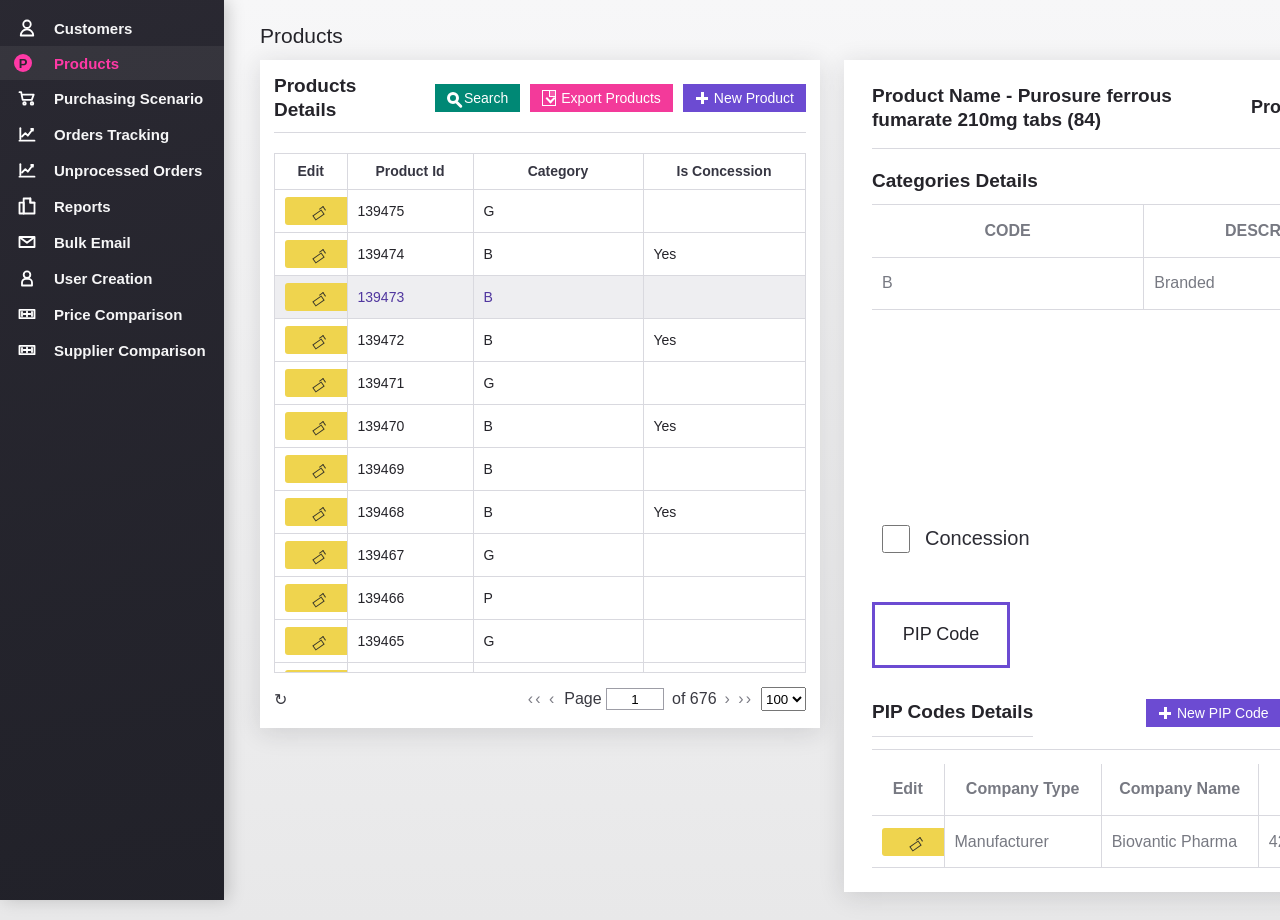
<file: index.html>
<!doctype html>
<html lang="en">
  <head>
    <meta charset="utf-8" />
    <meta name="viewport" content="width=device-width, initial-scale=1" />
    <title>Net DT Admin - Products</title>
    <link rel="stylesheet" href="styles.css" />
  </head>
  <body>
    <aside class="sidebar" aria-label="Admin navigation">
      <nav>
        <a class="nav-item" href="customers.html">
          <span class="nav-icon"><svg viewBox="0 0 24 24" aria-hidden="true"><path d="M12 12a4.5 4.5 0 1 0 0-9 4.5 4.5 0 0 0 0 9Z"></path><path d="M4.5 21a7.5 7.5 0 0 1 15 0Z"></path></svg></span>
          Customers
        </a>
        <a class="nav-item active" href="#">
          <span class="nav-icon nav-letter">P</span>
          Products
        </a>
        <a class="nav-item" href="#">
          <span class="nav-icon"><svg viewBox="0 0 24 24" aria-hidden="true"><path d="M3 5h2l1.8 9.2h10.9L20 8H7.3"></path><path d="M9 20a1.5 1.5 0 1 0 0-3 1.5 1.5 0 0 0 0 3Z"></path><path d="M18 20a1.5 1.5 0 1 0 0-3 1.5 1.5 0 0 0 0 3Z"></path></svg></span>
          Purchasing Scenario
        </a>
        <a class="nav-item" href="#">
          <span class="nav-icon"><svg viewBox="0 0 24 24" aria-hidden="true"><path d="M3 20h18"></path><path d="M4 18V5"></path><path d="m6 15 4-4 3 3 6-8"></path><path d="M17 6h2v2"></path></svg></span>
          Orders Tracking
        </a>
        <a class="nav-item" href="UnProcessed-Orders.html">
          <span class="nav-icon"><svg viewBox="0 0 24 24" aria-hidden="true"><path d="M3 20h18"></path><path d="M4 18V5"></path><path d="m6 15 4-4 3 3 6-8"></path><path d="M17 6h2v2"></path></svg></span>
          Unprocessed Orders
        </a>
        <a class="nav-item" href="#">
          <span class="nav-icon"><svg viewBox="0 0 24 24" aria-hidden="true"><path d="M8 3h8v5h5v13H8Z"></path><path d="M3 8h5v13H3Z"></path><path d="M16 3v5h5"></path></svg></span>
          Reports
        </a>
        <a class="nav-item" href="#">
          <span class="nav-icon"><svg viewBox="0 0 24 24" aria-hidden="true"><path d="M3 6h18v12H3Z"></path><path d="m4 7 8 6 8-6"></path></svg></span>
          Bulk Email
        </a>
        <a class="nav-item" href="#">
          <span class="nav-icon"><svg viewBox="0 0 24 24" aria-hidden="true"><path d="M12 12a4 4 0 1 0 0-8 4 4 0 0 0 0 8Z"></path><path d="M6 21v-3.5A4.5 4.5 0 0 1 10.5 13h3A4.5 4.5 0 0 1 18 17.5V21Z"></path></svg></span>
          User Creation
        </a>
        <a class="nav-item" href="price-comparison.html">
          <span class="nav-icon"><svg viewBox="0 0 24 24" aria-hidden="true"><path d="M3 7h18v10H3Z"></path><path d="M8 12h8"></path><path d="M12 9v6"></path><path d="M6 9.5v5"></path><path d="M18 9.5v5"></path></svg></span>
          Price Comparison
        </a>
        <a class="nav-item" href="#">
          <span class="nav-icon"><svg viewBox="0 0 24 24" aria-hidden="true"><path d="M3 7h18v10H3Z"></path><path d="M8 12h8"></path><path d="M12 9v6"></path><path d="M6 9.5v5"></path><path d="M18 9.5v5"></path></svg></span>
          Supplier Comparison
        </a>
      </nav>
    </aside>

    <main class="app-shell">
      <h1>Products</h1>

      <section class="workspace" aria-label="Products administration">
        <section class="panel products-panel">
          <header class="panel-header">
            <h2>Products Details</h2>
            <div class="actions">
              <button class="btn btn-green" type="button"><span class="btn-icon search-icon" aria-hidden="true"></span>Search</button>
              <button class="btn btn-pink" type="button"><span class="btn-icon export-icon" aria-hidden="true"></span>Export Products</button>
              <button class="btn btn-purple" type="button"><span class="btn-icon plus-icon" aria-hidden="true"></span>New Product</button>
            </div>
          </header>

          <div class="table-wrap product-table-wrap">
            <table class="data-table product-table">
              <thead>
                <tr>
                  <th class="edit-col">Edit</th>
                  <th class="id-col">Product Id</th>
                  <th>Product Name</th>
                  <th class="category-col">Category</th>
                  <th class="concession-col">Is Concession</th>
                </tr>
              </thead>
              <tbody id="productsBody"></tbody>
            </table>
          </div>

          <footer class="pager" aria-label="Product pagination">
            <span class="refresh" aria-hidden="true">↻</span>
            <span class="pager-controls" aria-hidden="true">‹‹ ‹</span>
            <label>Page <input value="1" aria-label="Page number" /></label>
            <span>of 676</span>
            <span class="pager-controls" aria-hidden="true">› ››</span>
            <select aria-label="Page size">
              <option>100</option>
            </select>
          </footer>
        </section>

        <section class="panel details-panel">
          <header class="details-title">
            <h2 id="detailName">Product Name - Purosure ferrous fumarate 210mg tabs (84)</h2>
            <strong id="detailId">Product Id - 139473</strong>
          </header>

          <section class="detail-section">
            <h3>Categories Details</h3>
            <table class="data-table">
              <thead>
                <tr>
                  <th>CODE</th>
                  <th>DESCRIPTION</th>
                </tr>
              </thead>
              <tbody id="categoriesBody">
                <tr>
                  <td>B</td>
                  <td>Branded</td>
                </tr>
              </tbody>
            </table>
          </section>

          <label class="checkbox-row">
            <input id="concessionCheckbox" type="checkbox" />
            <span>Concession</span>
          </label>

          <button class="pip-toggle" type="button">PIP Code</button>

          <section class="detail-section pip-section">
            <header class="subsection-header">
              <h3>PIP Codes Details</h3>
              <div class="actions">
                <button class="btn btn-purple" type="button"><span class="btn-icon plus-icon" aria-hidden="true"></span>New PIP Code</button>
                <button class="btn btn-green" type="button" onclick="document.getElementById('pipExcelFile').click()"><span class="btn-icon upload-icon" aria-hidden="true"></span>Upload Excel</button>
                <input id="pipExcelFile" type="file" accept=".xls,.xlsx,.csv,text/csv,application/vnd.ms-excel,application/vnd.openxmlformats-officedocument.spreadsheetml.sheet" style="display: none;" onchange="if(this.files.length > 0) alert('Selected file: ' + this.files[0].name)" />
              </div>
            </header>
            <table class="data-table">
              <thead>
                <tr>
                  <th class="edit-col">Edit</th>
                  <th>Company Type</th>
                  <th>Company Name</th>
                  <th>PIP Code</th>
                </tr>
              </thead>
              <tbody>
                <tr>
                  <td><button class="edit-btn" type="button" aria-label="Edit PIP code"><span class="edit-icon" aria-hidden="true"></span></button></td>
                  <td>Manufacturer</td>
                  <td>Biovantic Pharma</td>
                  <td>4230876</td>
                </tr>
              </tbody>
            </table>
          </section>
        </section>
      </section>
    </main>

    <script src="app.js"></script>
  </body>
</html>
</file>
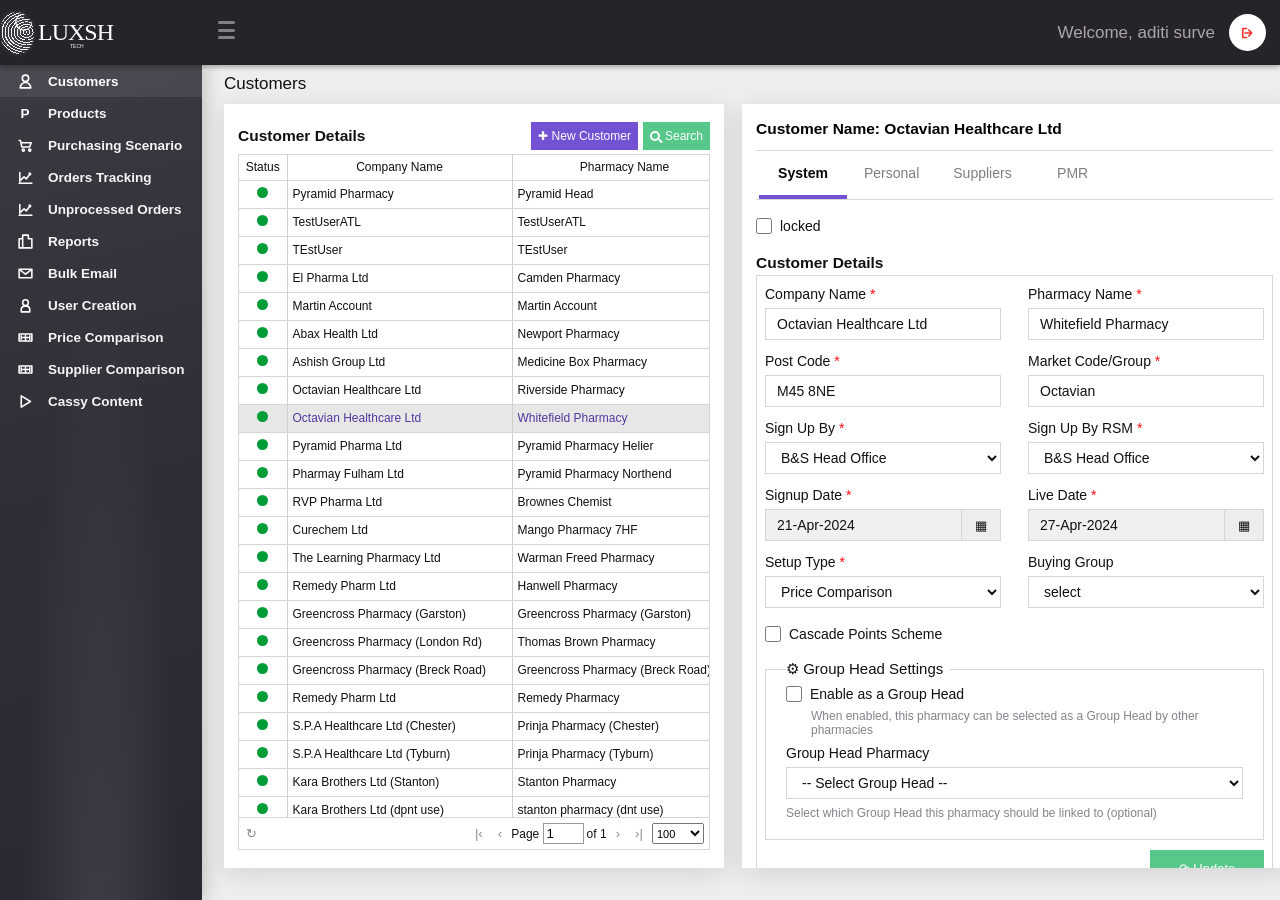
<file: customers.html>
<!doctype html>
<html lang="en">
  <head>
    <meta charset="utf-8" />
    <meta name="viewport" content="width=device-width, initial-scale=1" />
    <title>Net DT Admin - Customers</title>
    <link rel="stylesheet" href="styles.css" />
    <link rel="stylesheet" href="customers.css" />
  </head>
  <body class="customers-page">
    <header class="customer-topbar">
      <a class="customer-brand" href="customers.html" aria-label="Luxsh Tech home">
        <span class="brand-mark" aria-hidden="true"></span>
        <span class="brand-word">LUXSH<small>TECH</small></span>
      </a>
      <button class="menu-toggle" type="button" aria-label="Toggle navigation" aria-expanded="true">
        <span></span><span></span><span></span>
      </button>
      <div class="welcome-text">Welcome, aditi surve</div>
      <button class="logout-button" type="button" aria-label="Log out">
        <svg viewBox="0 0 24 24" aria-hidden="true"><path d="M10 6H5v12h5M13 8l4 4-4 4M8 12h9"></path></svg>
      </button>
    </header>

    <aside class="sidebar customer-sidebar" aria-label="Admin navigation">
      <nav>
        <a class="nav-item active" href="customers.html">
          <span class="nav-icon"><svg viewBox="0 0 24 24" aria-hidden="true"><path d="M12 12a4.5 4.5 0 1 0 0-9 4.5 4.5 0 0 0 0 9Z"></path><path d="M4.5 21a7.5 7.5 0 0 1 15 0Z"></path></svg></span>
          Customers
        </a>
        <a class="nav-item" href="index.html"><span class="nav-icon nav-letter">P</span>Products</a>
        <a class="nav-item" href="#"><span class="nav-icon"><svg viewBox="0 0 24 24" aria-hidden="true"><path d="M3 5h2l1.8 9.2h10.9L20 8H7.3"></path><path d="M9 20a1.5 1.5 0 1 0 0-3 1.5 1.5 0 0 0 0 3ZM18 20a1.5 1.5 0 1 0 0-3 1.5 1.5 0 0 0 0 3Z"></path></svg></span>Purchasing Scenario</a>
        <a class="nav-item" href="#"><span class="nav-icon"><svg viewBox="0 0 24 24" aria-hidden="true"><path d="M3 20h18M4 18V5m2 10 4-4 3 3 6-8m-2 0h2v2"></path></svg></span>Orders Tracking</a>
        <a class="nav-item" href="UnProcessed-Orders.html"><span class="nav-icon"><svg viewBox="0 0 24 24" aria-hidden="true"><path d="M3 20h18M4 18V5m2 10 4-4 3 3 6-8m-2 0h2v2"></path></svg></span>Unprocessed Orders</a>
        <a class="nav-item" href="#"><span class="nav-icon"><svg viewBox="0 0 24 24" aria-hidden="true"><path d="M8 3h8v5h5v13H8ZM3 8h5v13H3Zm13-5v5h5"></path></svg></span>Reports</a>
        <a class="nav-item" href="#"><span class="nav-icon"><svg viewBox="0 0 24 24" aria-hidden="true"><path d="M3 6h18v12H3Zm1 1 8 6 8-6"></path></svg></span>Bulk Email</a>
        <a class="nav-item" href="#"><span class="nav-icon"><svg viewBox="0 0 24 24" aria-hidden="true"><path d="M12 12a4 4 0 1 0 0-8 4 4 0 0 0 0 8ZM6 21v-3.5a4.5 4.5 0 0 1 4.5-4.5h3a4.5 4.5 0 0 1 4.5 4.5V21Z"></path></svg></span>User Creation</a>
        <a class="nav-item" href="price-comparison.html"><span class="nav-icon"><svg viewBox="0 0 24 24" aria-hidden="true"><path d="M3 7h18v10H3Zm5 5h8m-4-3v6M6 9.5v5m12-5v5"></path></svg></span>Price Comparison</a>
        <a class="nav-item" href="#"><span class="nav-icon"><svg viewBox="0 0 24 24" aria-hidden="true"><path d="M3 7h18v10H3Zm5 5h8m-4-3v6M6 9.5v5m12-5v5"></path></svg></span>Supplier Comparison</a>
        <a class="nav-item" href="#"><span class="nav-icon"><svg viewBox="0 0 24 24" aria-hidden="true"><path d="m6 4 13 8L6 20Z"></path></svg></span>Cassy Content</a>
      </nav>
    </aside>

    <main class="customer-shell">
      <h1>Customers</h1>

      <section class="customer-workspace" aria-label="Customer administration">
        <section class="customer-list-panel" aria-labelledby="customerListTitle">
          <header class="customer-list-header">
            <h2 id="customerListTitle">Customer Details</h2>
            <div class="customer-list-actions">
              <div class="customer-search-box" hidden>
                <input id="customerSearchInput" type="search" placeholder="Search customers" aria-label="Search customers" />
              </div>
              <button class="customer-btn customer-btn-purple" id="newCustomerButton" type="button"><span aria-hidden="true">✚</span> New Customer</button>
              <button class="customer-btn customer-btn-green" id="searchCustomerButton" type="button"><span class="customer-search-icon" aria-hidden="true"></span> Search</button>
            </div>
          </header>

          <div class="customer-grid-scroll" id="customerGridScroll">
            <table class="customer-grid">
              <thead>
                <tr>
                  <th class="status-column">Status</th>
                  <th class="company-column">Company Name</th>
                  <th class="pharmacy-column">Pharmacy Name</th>
                  <th class="market-column">MarketCode Group</th>
                  <th class="postcode-column">Post Code</th>
                  <th class="created-column">Created Date</th>
                  <th class="creator-column">Created By</th>
                </tr>
              </thead>
              <tbody id="customerTableBody"></tbody>
            </table>
          </div>

          <footer class="customer-grid-footer">
            <button class="grid-refresh" id="refreshCustomerGrid" type="button" aria-label="Refresh customer grid">↻</button>
            <div class="customer-pager" aria-label="Customer pagination">
              <button type="button" data-page-action="first" aria-label="First page">|‹</button>
              <button type="button" data-page-action="previous" aria-label="Previous page">‹</button>
              <label>Page <input id="customerPageInput" value="1" inputmode="numeric" aria-label="Customer page number" /></label>
              <span>of <span id="customerPageCount">1</span></span>
              <button type="button" data-page-action="next" aria-label="Next page">›</button>
              <button type="button" data-page-action="last" aria-label="Last page">›|</button>
              <select id="customerPageSize" aria-label="Customer page size">
                <option>25</option>
                <option>50</option>
                <option selected>100</option>
              </select>
            </div>
          </footer>
        </section>

        <section class="customer-detail-panel" aria-live="polite">
          <div class="customer-detail-inner">
            <header class="customer-detail-title">
              <h2 id="customerDetailTitle">Customer Name:</h2>
            </header>

            <nav class="customer-tabs" aria-label="Customer detail sections" role="tablist">
              <button class="customer-tab active" type="button" role="tab" aria-selected="true" data-tab="system">System</button>
              <button class="customer-tab" type="button" role="tab" aria-selected="false" data-tab="personal">Personal</button>
              <button class="customer-tab" type="button" role="tab" aria-selected="false" data-tab="suppliers">Suppliers</button>
              <button class="customer-tab" type="button" role="tab" aria-selected="false" data-tab="pmr">PMR</button>
            </nav>

            <div id="customerTabContent" class="customer-tab-content"></div>
          </div>
        </section>
      </section>
    </main>

    <div class="reason-modal" id="supplierReasonModal" hidden>
      <div class="reason-modal-backdrop" data-close-reason-modal></div>
      <section class="reason-modal-dialog" role="dialog" aria-modal="true" aria-labelledby="reasonModalTitle" aria-describedby="reasonModalDescription reasonModalSubtitle">
        <header class="reason-modal-header">
          <h2 id="reasonModalTitle">Reason for supplier change</h2>
          <button class="reason-modal-close" type="button" data-close-reason-modal aria-label="Close">×</button>
        </header>
        <form id="supplierReasonForm">
          <div class="reason-modal-body">
            <p id="reasonModalDescription"></p>
            <p id="reasonModalSubtitle" hidden></p>
            <label for="supplierChangeReason">Reason for change <span class="required">*</span></label>
            <textarea id="supplierChangeReason" name="reason" placeholder="Explain why this supplier is being changed." required></textarea>
          </div>
          <footer class="reason-modal-footer">
            <button class="reason-cancel-button" type="button" data-close-reason-modal>Cancel</button>
            <button class="reason-confirm-button" id="reasonConfirmButton" type="submit">Confirm</button>
          </footer>
        </form>
      </section>
    </div>

    <div class="customer-toast" id="customerToast" role="status" aria-live="polite"></div>
    <script src="customers-data.js"></script>
    <script src="customers.js"></script>
  </body>
</html>
</file>
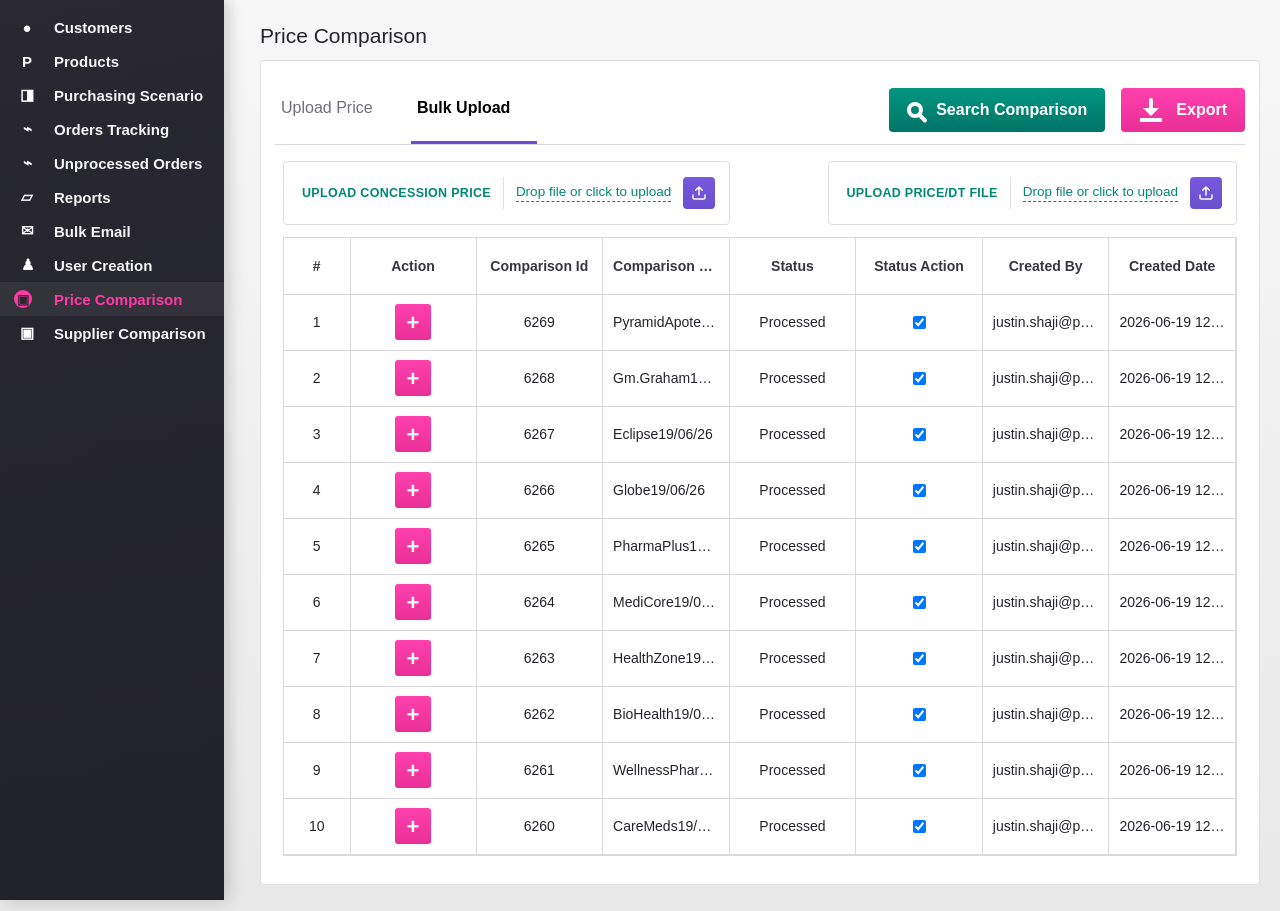
<file: price-comparison.html>
<!doctype html>
<html lang="en">
  <head>
    <meta charset="utf-8" />
    <meta name="viewport" content="width=device-width, initial-scale=1" />
    <title>Net DT Admin - Price Comparison</title>
    <link rel="stylesheet" href="styles.css" />
  </head>
  <body class="price-page">
    <aside class="sidebar" aria-label="Admin navigation">
      <nav>
        <a class="nav-item" href="customers.html"><span class="nav-icon">&#9679;</span>Customers</a>
        <a class="nav-item" href="index.html"><span class="nav-icon">P</span>Products</a>
        <a class="nav-item" href="#"><span class="nav-icon">&#9704;</span>Purchasing Scenario</a>
        <a class="nav-item" href="#"><span class="nav-icon">&#8961;</span>Orders Tracking</a>
        <a class="nav-item" href="UnProcessed-Orders.html"><span class="nav-icon">&#8961;</span>Unprocessed Orders</a>
        <a class="nav-item" href="#"><span class="nav-icon">&#9649;</span>Reports</a>
        <a class="nav-item" href="#"><span class="nav-icon">&#9993;</span>Bulk Email</a>
        <a class="nav-item" href="#"><span class="nav-icon">&#9823;</span>User Creation</a>
        <a class="nav-item active" href="price-comparison.html"><span class="nav-icon">&#9635;</span>Price Comparison</a>
        <a class="nav-item" href="#"><span class="nav-icon">&#9635;</span>Supplier Comparison</a>
      </nav>
    </aside>

    <main class="app-shell price-app-shell">
      <h1>Price Comparison</h1>

      <section class="panel price-panel" aria-label="Price comparison bulk upload">
        <header class="price-tabs">
          <button class="tab" type="button">Upload Price</button>
          <button class="tab active" type="button">Bulk Upload</button>
          <div class="price-actions">
            <button class="btn btn-green action-btn" type="button">
              <span class="search-icon" aria-hidden="true"></span>
              <span>Search Comparison</span>
            </button>
            <div class="export-menu">
              <button class="btn btn-pink action-btn" id="exportMenuButton" type="button" aria-expanded="false" aria-haspopup="true">
                <span class="download-icon" aria-hidden="true"></span>
                <span>Export</span>
              </button>
              <ul class="export-options" id="exportOptions" aria-labelledby="exportMenuButton" hidden>
                <li><button type="button">For Bulk Upload</button></li>
                <li><button type="button">For Customer</button></li>
              </ul>
            </div>
          </div>
        </header>

        <div class="upload-widgets" aria-label="Price comparison uploads">
          <section class="upload-card" aria-labelledby="concessionUploadTitle">
            <h2 id="concessionUploadTitle">UPLOAD CONCESSION PRICE</h2>
            <div class="upload-divider" aria-hidden="true"></div>
            <label class="drop-target" for="concessionPriceFile">
              <span>Drop file or click to upload</span>
              <input id="concessionPriceFile" type="file" accept=".xls,.xlsx,.csv,text/csv,application/vnd.ms-excel,application/vnd.openxmlformats-officedocument.spreadsheetml.sheet" />
            </label>
            <button class="upload-control upload-control-primary" type="button" aria-label="Upload concession price file" data-file-input="concessionPriceFile">
              <svg viewBox="0 0 24 24" aria-hidden="true">
                <path d="M21 15v4a2 2 0 0 1-2 2H5a2 2 0 0 1-2-2v-4M17 8l-5-5-5 5M12 3v12"></path>
              </svg>
            </button>
          </section>

          <section class="upload-card" aria-labelledby="priceUploadTitle">
            <h2 id="priceUploadTitle">UPLOAD PRICE/DT FILE</h2>
            <div class="upload-divider" aria-hidden="true"></div>
            <label class="drop-target" for="priceDtFile">
              <span>Drop file or click to upload</span>
              <input id="priceDtFile" type="file" accept=".xls,.xlsx,.csv,text/csv,application/vnd.ms-excel,application/vnd.openxmlformats-officedocument.spreadsheetml.sheet" />
            </label>
            <button class="upload-control upload-control-primary" type="button" aria-label="Upload price DT file" data-file-input="priceDtFile">
              <svg viewBox="0 0 24 24" aria-hidden="true">
                <path d="M21 15v4a2 2 0 0 1-2 2H5a2 2 0 0 1-2-2v-4M17 8l-5-5-5 5M12 3v12"></path>
              </svg>
            </button>
          </section>
        </div>

        <div class="table-wrap comparison-table-wrap">
          <table class="data-table comparison-table">
            <thead>
              <tr>
                <th class="row-number-col">#</th>
                <th class="action-col">Action</th>
                <th>Comparison Id</th>
                <th>Comparison Name</th>
                <th>Status</th>
                <th>Status Action</th>
                <th>Created By</th>
                <th>Created Date</th>
              </tr>
            </thead>
            <tbody>
              <tr>
                <td>1</td>
                <td><button class="add-btn" type="button" aria-label="Open comparison 6269">+</button></td>
                <td>6269</td>
                <td>PyramidApotec19/06/26</td>
                <td>Processed</td>
                <td><input checked type="checkbox" aria-label="Status action for 6269" /></td>
                <td>justin.shaji@pbplatform.co.uk</td>
                <td>2026-06-19 12:39:16</td>
              </tr>
              <tr>
                <td>2</td>
                <td><button class="add-btn" type="button" aria-label="Open comparison 6268">+</button></td>
                <td>6268</td>
                <td>Gm.Graham19/06/26</td>
                <td>Processed</td>
                <td><input checked type="checkbox" aria-label="Status action for 6268" /></td>
                <td>justin.shaji@pbplatform.co.uk</td>
                <td>2026-06-19 12:37:54</td>
              </tr>
              <tr>
                <td>3</td>
                <td><button class="add-btn" type="button" aria-label="Open comparison 6267">+</button></td>
                <td>6267</td>
                <td>Eclipse19/06/26</td>
                <td>Processed</td>
                <td><input checked type="checkbox" aria-label="Status action for 6267" /></td>
                <td>justin.shaji@pbplatform.co.uk</td>
                <td>2026-06-19 12:35:22</td>
              </tr>
              <tr>
                <td>4</td>
                <td><button class="add-btn" type="button" aria-label="Open comparison 6266">+</button></td>
                <td>6266</td>
                <td>Globe19/06/26</td>
                <td>Processed</td>
                <td><input checked type="checkbox" aria-label="Status action for 6266" /></td>
                <td>justin.shaji@pbplatform.co.uk</td>
                <td>2026-06-19 12:34:04</td>
              </tr>
              <tr>
                <td>5</td>
                <td><button class="add-btn" type="button" aria-label="Open comparison 6265">+</button></td>
                <td>6265</td>
                <td>PharmaPlus19/06/26</td>
                <td>Processed</td>
                <td><input checked type="checkbox" aria-label="Status action for 6265" /></td>
                <td>justin.shaji@pbplatform.co.uk</td>
                <td>2026-06-19 12:32:47</td>
              </tr>
              <tr>
                <td>6</td>
                <td><button class="add-btn" type="button" aria-label="Open comparison 6264">+</button></td>
                <td>6264</td>
                <td>MediCore19/06/26</td>
                <td>Processed</td>
                <td><input checked type="checkbox" aria-label="Status action for 6264" /></td>
                <td>justin.shaji@pbplatform.co.uk</td>
                <td>2026-06-19 12:31:28</td>
              </tr>
              <tr>
                <td>7</td>
                <td><button class="add-btn" type="button" aria-label="Open comparison 6263">+</button></td>
                <td>6263</td>
                <td>HealthZone19/06/26</td>
                <td>Processed</td>
                <td><input checked type="checkbox" aria-label="Status action for 6263" /></td>
                <td>justin.shaji@pbplatform.co.uk</td>
                <td>2026-06-19 12:29:59</td>
              </tr>
              <tr>
                <td>8</td>
                <td><button class="add-btn" type="button" aria-label="Open comparison 6262">+</button></td>
                <td>6262</td>
                <td>BioHealth19/06/26</td>
                <td>Processed</td>
                <td><input checked type="checkbox" aria-label="Status action for 6262" /></td>
                <td>justin.shaji@pbplatform.co.uk</td>
                <td>2026-06-19 12:28:33</td>
              </tr>
              <tr>
                <td>9</td>
                <td><button class="add-btn" type="button" aria-label="Open comparison 6261">+</button></td>
                <td>6261</td>
                <td>WellnessPharma19/06/26</td>
                <td>Processed</td>
                <td><input checked type="checkbox" aria-label="Status action for 6261" /></td>
                <td>justin.shaji@pbplatform.co.uk</td>
                <td>2026-06-19 12:27:11</td>
              </tr>
              <tr>
                <td>10</td>
                <td><button class="add-btn" type="button" aria-label="Open comparison 6260">+</button></td>
                <td>6260</td>
                <td>CareMeds19/06/26</td>
                <td>Processed</td>
                <td><input checked type="checkbox" aria-label="Status action for 6260" /></td>
                <td>justin.shaji@pbplatform.co.uk</td>
                <td>2026-06-19 12:25:46</td>
              </tr>
            </tbody>
          </table>
        </div>
      </section>
    </main>
    <script>
      document.querySelectorAll(".comparison-table tbody tr").forEach((row) => {
        row.addEventListener("click", () => {
          document.querySelectorAll(".comparison-table tbody tr").forEach((item) => item.classList.remove("selected"));
          row.classList.add("selected");
        });
      });

      document.querySelectorAll("[data-file-input]").forEach((button) => {
        button.addEventListener("click", () => {
          document.getElementById(button.dataset.fileInput)?.click();
        });
      });

      const exportMenuButton = document.querySelector("#exportMenuButton");
      const exportOptions = document.querySelector("#exportOptions");

      exportMenuButton.addEventListener("click", (event) => {
        event.stopPropagation();
        const isOpen = !exportOptions.hidden;
        exportOptions.hidden = isOpen;
        exportMenuButton.setAttribute("aria-expanded", String(!isOpen));
      });

      document.addEventListener("click", (event) => {
        if (!event.target.closest(".export-menu")) {
          exportOptions.hidden = true;
          exportMenuButton.setAttribute("aria-expanded", "false");
        }
      });

      document.addEventListener("keydown", (event) => {
        if (event.key === "Escape") {
          exportOptions.hidden = true;
          exportMenuButton.setAttribute("aria-expanded", "false");
        }
      });

      // Update drop-target text when a file is selected
      document.querySelectorAll('input[type="file"]').forEach((input) => {
        input.addEventListener("change", () => {
          const span = input.previousElementSibling;
          if (span && input.files.length > 0) {
            span.textContent = input.files[0].name;
            span.style.borderBottom = "none";
            span.style.fontWeight = "600";
          }
        });
      });
    </script>
  </body>
</html>
</file>
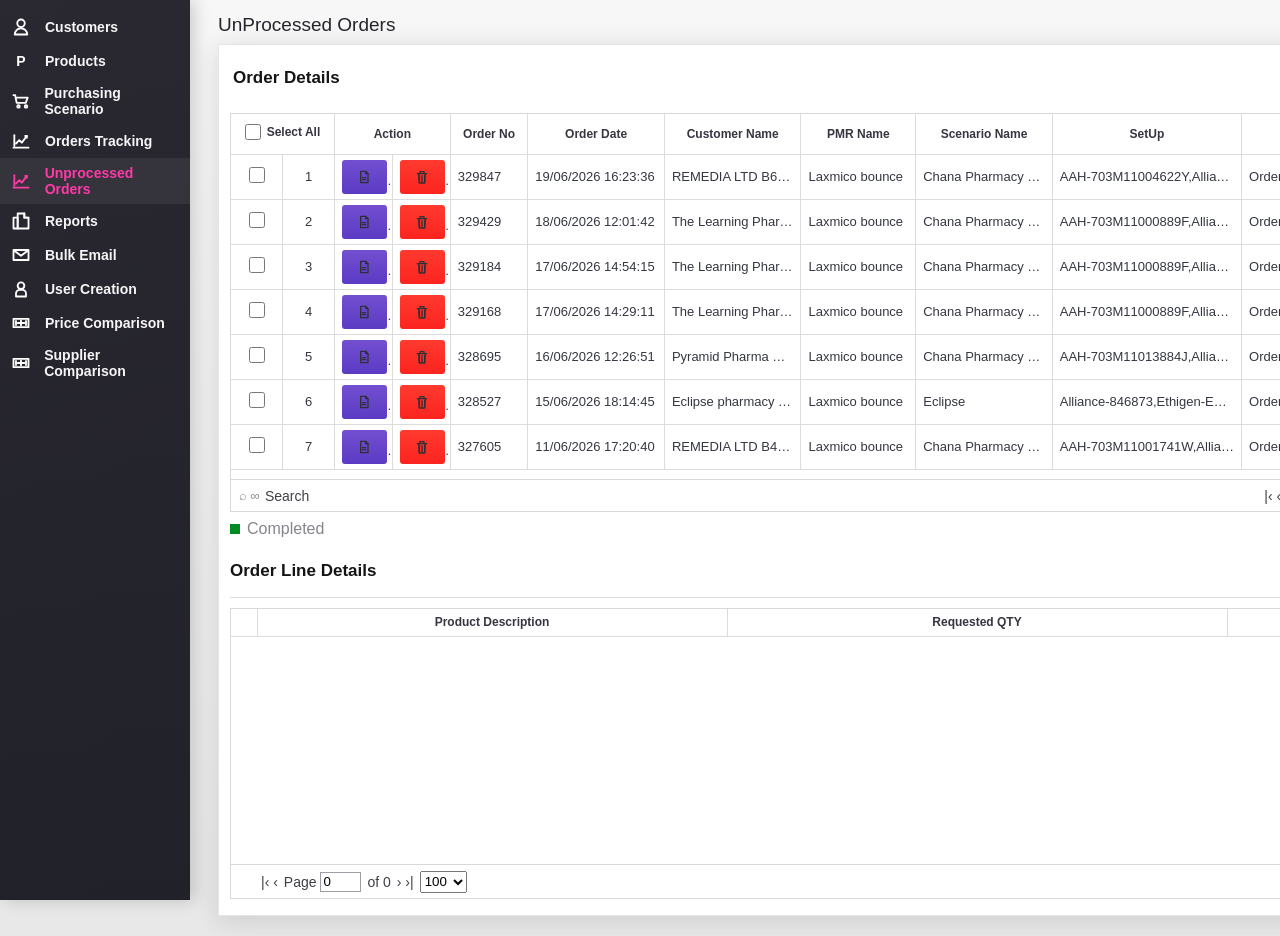
<file: UnProcessed-Orders.html>
<!doctype html>
<html lang="en">
  <head>
    <meta charset="utf-8" />
    <meta name="viewport" content="width=device-width, initial-scale=1" />
    <title>Net DT Admin - UnProcessed Orders</title>
    <link rel="stylesheet" href="styles.css" />
  </head>
  <body class="orders-page">
    <aside class="sidebar" aria-label="Admin navigation">
      <nav>
        <a class="nav-item" href="customers.html">
          <span class="nav-icon"><svg viewBox="0 0 24 24" aria-hidden="true"><path d="M12 12a4.5 4.5 0 1 0 0-9 4.5 4.5 0 0 0 0 9Z"></path><path d="M4.5 21a7.5 7.5 0 0 1 15 0Z"></path></svg></span>
          Customers
        </a>
        <a class="nav-item" href="index.html">
          <span class="nav-icon nav-letter">P</span>
          Products
        </a>
        <a class="nav-item" href="#">
          <span class="nav-icon"><svg viewBox="0 0 24 24" aria-hidden="true"><path d="M3 5h2l1.8 9.2h10.9L20 8H7.3"></path><path d="M9 20a1.5 1.5 0 1 0 0-3 1.5 1.5 0 0 0 0 3Z"></path><path d="M18 20a1.5 1.5 0 1 0 0-3 1.5 1.5 0 0 0 0 3Z"></path></svg></span>
          Purchasing Scenario
        </a>
        <a class="nav-item" href="#">
          <span class="nav-icon"><svg viewBox="0 0 24 24" aria-hidden="true"><path d="M3 20h18"></path><path d="M4 18V5"></path><path d="m6 15 4-4 3 3 6-8"></path><path d="M17 6h2v2"></path></svg></span>
          Orders Tracking
        </a>
        <a class="nav-item active" href="UnProcessed-Orders.html">
          <span class="nav-icon"><svg viewBox="0 0 24 24" aria-hidden="true"><path d="M3 20h18"></path><path d="M4 18V5"></path><path d="m6 15 4-4 3 3 6-8"></path><path d="M17 6h2v2"></path></svg></span>
          Unprocessed Orders
        </a>
        <a class="nav-item" href="#">
          <span class="nav-icon"><svg viewBox="0 0 24 24" aria-hidden="true"><path d="M8 3h8v5h5v13H8Z"></path><path d="M3 8h5v13H3Z"></path><path d="M16 3v5h5"></path></svg></span>
          Reports
        </a>
        <a class="nav-item" href="#">
          <span class="nav-icon"><svg viewBox="0 0 24 24" aria-hidden="true"><path d="M3 6h18v12H3Z"></path><path d="m4 7 8 6 8-6"></path></svg></span>
          Bulk Email
        </a>
        <a class="nav-item" href="#">
          <span class="nav-icon"><svg viewBox="0 0 24 24" aria-hidden="true"><path d="M12 12a4 4 0 1 0 0-8 4 4 0 0 0 0 8Z"></path><path d="M6 21v-3.5A4.5 4.5 0 0 1 10.5 13h3A4.5 4.5 0 0 1 18 17.5V21Z"></path></svg></span>
          User Creation
        </a>
        <a class="nav-item" href="price-comparison.html">
          <span class="nav-icon"><svg viewBox="0 0 24 24" aria-hidden="true"><path d="M3 7h18v10H3Z"></path><path d="M8 12h8"></path><path d="M12 9v6"></path><path d="M6 9.5v5"></path><path d="M18 9.5v5"></path></svg></span>
          Price Comparison
        </a>
        <a class="nav-item" href="#">
          <span class="nav-icon"><svg viewBox="0 0 24 24" aria-hidden="true"><path d="M3 7h18v10H3Z"></path><path d="M8 12h8"></path><path d="M12 9v6"></path><path d="M6 9.5v5"></path><path d="M18 9.5v5"></path></svg></span>
          Supplier Comparison
        </a>
      </nav>
    </aside>

    <main class="app-shell orders-app-shell">
      <h1>UnProcessed Orders</h1>

      <section class="panel orders-panel" aria-label="Unprocessed order administration">
        <header class="orders-panel-header">
          <h2>Order Details</h2>
          <button class="btn delete-selected-btn" id="deleteSelected" type="button">
            <svg class="delete-icon" viewBox="0 0 24 24" aria-hidden="true">
              <path d="M3 6h18"></path>
              <path d="M8 6V4h8v2"></path>
              <path d="M6 6l1 16h10l1-16"></path>
              <path d="M10 11v6"></path>
              <path d="M14 11v6"></path>
            </svg>
            Delete Selected
          </button>
        </header>

        <div class="orders-table-wrap">
          <table class="data-table orders-table">
            <thead>
              <tr>
                <th class="orders-select-col" colspan="2">
                  <label class="orders-select-all">
                    <input id="selectAllOrders" type="checkbox" />
                    <span>Select All</span>
                  </label>
                </th>
                <th class="orders-action-heading" colspan="2">Action</th>
                <th class="orders-no-col">Order No</th>
                <th class="orders-date-col">Order Date</th>
                <th class="orders-customer-col">Customer Name</th>
                <th class="orders-pmr-col">PMR Name</th>
                <th class="orders-scenario-col">Scenario Name</th>
                <th class="orders-setup-col">SetUp</th>
                <th class="orders-status-col">Status</th>
                <th class="orders-created-col">Created By</th>
                <th class="orders-scroll-col"></th>
              </tr>
            </thead>
            <tbody id="ordersBody"></tbody>
          </table>
        </div>

        <footer class="orders-grid-footer">
          <span class="orders-search-icons" aria-hidden="true">⌕ ∞</span>
          <span>Search</span>
          <div class="orders-pager" aria-label="Order pagination">
            <span aria-hidden="true">|‹ ‹</span>
            <label>Page <input value="1" aria-label="Order page number" /></label>
            <span>of 1</span>
            <span aria-hidden="true">› ›|</span>
            <select aria-label="Order page size">
              <option>100</option>
            </select>
          </div>
        </footer>

        <div class="orders-complete-legend">
          <span aria-hidden="true"></span>
          Completed
        </div>

        <section class="orders-line-section" aria-label="Order line details">
          <h2>Order Line Details</h2>
          <div class="orders-line-wrap">
            <table class="data-table orders-line-table">
              <thead>
                <tr>
                  <th class="line-empty-col"></th>
                  <th>Product Description</th>
                  <th>Requested QTY</th>
                  <th></th>
                </tr>
              </thead>
              <tbody>
                <tr>
                  <td colspan="4"></td>
                </tr>
              </tbody>
            </table>
          </div>
          <footer class="orders-line-footer">
            <div class="orders-pager" aria-label="Order line pagination">
              <span aria-hidden="true">|‹ ‹</span>
              <label>Page <input value="0" aria-label="Order line page number" /></label>
              <span>of 0</span>
              <span aria-hidden="true">› ›|</span>
              <select aria-label="Order line page size">
                <option>100</option>
              </select>
            </div>
          </footer>
        </section>
      </section>
    </main>

    <script>
      const orders = [
        ["329847", "19/06/2026 16:23:36", "REMEDIA LTD B6426", "Laxmico bounce", "Chana Pharmacy Group", "AAH-703M11004622Y,Alliance-857490,Phoenix-441894", "Order data inserted in header table", "CASCADE"],
        ["329429", "18/06/2026 12:01:42", "The Learning Pharmacy", "Laxmico bounce", "Chana Pharmacy Group", "AAH-703M11000889F,Alliance-530113,Phoenix-449872", "Order data inserted in header table", "CASCADE"],
        ["329184", "17/06/2026 14:54:15", "The Learning Pharmacy", "Laxmico bounce", "Chana Pharmacy Group", "AAH-703M11000889F,Alliance-530113,Phoenix-449872", "Order data inserted in header table", "CASCADE"],
        ["329168", "17/06/2026 14:29:11", "The Learning Pharmacy", "Laxmico bounce", "Chana Pharmacy Group", "AAH-703M11000889F,Alliance-530113,Phoenix-449872", "Order data inserted in header table", "CASCADE"],
        ["328695", "16/06/2026 12:26:51", "Pyramid Pharma Pharma", "Laxmico bounce", "Chana Pharmacy Group", "AAH-703M11013884J,Alliance-47241,Phoenix-779131", "Order data inserted in header table", "CASCADE"],
        ["328527", "15/06/2026 18:14:45", "Eclipse pharmacy Ltd", "Laxmico bounce", "Eclipse", "Alliance-846873,Ethigen-ECL006,Trident-EC015", "Order data inserted in header table", "CASCADE"],
        ["327605", "11/06/2026 17:20:40", "REMEDIA LTD B4086", "Laxmico bounce", "Chana Pharmacy Group", "AAH-703M11001741W,Alliance-559427,Phoenix-338612", "Order data inserted in header table", "CASCADE"],
      ];

      const ordersBody = document.querySelector("#ordersBody");
      const selectAllOrders = document.querySelector("#selectAllOrders");

      function docIcon() {
        return '<svg viewBox="0 0 24 24" aria-hidden="true"><path d="M7 3.5h7.5L18 7v13.5H7Z"></path><path d="M14.5 3.5V7H18"></path><path d="M9.5 13h5"></path><path d="M9.5 16h5"></path></svg>';
      }

      function trashIcon() {
        return '<svg viewBox="0 0 24 24" aria-hidden="true"><path d="M5 7h14"></path><path d="M9 7V4h6v3"></path><path d="M8 10v10"></path><path d="M12 10v10"></path><path d="M16 10v10"></path><path d="M7 7l1 14h8l1-14"></path></svg>';
      }

      function syncSelectAll() {
        const checks = [...document.querySelectorAll(".order-row-check")];
        const selected = checks.filter((check) => check.checked);
        selectAllOrders.checked = selected.length > 0 && selected.length === checks.length;
        selectAllOrders.indeterminate = selected.length > 0 && selected.length < checks.length;
      }

      ordersBody.innerHTML = orders
        .map((order, index) => `
          <tr>
            <td><input class="order-row-check" type="checkbox" aria-label="Select order ${order[0]}" /></td>
            <td>${index + 1}</td>
            <td><button class="order-action view-order-action" type="button" aria-label="Open order ${order[0]}">${docIcon()}</button></td>
            <td><button class="order-action delete-order-action" type="button" aria-label="Delete order ${order[0]}">${trashIcon()}</button></td>
            <td>${order[0]}</td>
            <td title="${order[1]}">${order[1]}</td>
            <td title="${order[2]}">${order[2]}</td>
            <td title="${order[3]}">${order[3]}</td>
            <td title="${order[4]}">${order[4]}</td>
            <td title="${order[5]}">${order[5]}</td>
            <td title="${order[6]}">${order[6]}</td>
            <td>${order[7]}</td>
            <td class="orders-scroll-cell"></td>
          </tr>
        `)
        .join("");

      selectAllOrders.addEventListener("change", () => {
        document.querySelectorAll(".order-row-check").forEach((check) => {
          check.checked = selectAllOrders.checked;
        });
        syncSelectAll();
      });

      ordersBody.addEventListener("change", (event) => {
        if (event.target.matches(".order-row-check")) syncSelectAll();
      });

      document.querySelector("#deleteSelected").addEventListener("click", () => {
        document.querySelectorAll(".order-row-check:checked").forEach((check) => {
          check.checked = false;
        });
        syncSelectAll();
      });
    </script>
  </body>
</html>
</file>
<file: styles.css>
:root {
  --ink: #25242a;
  --muted: #6f6f78;
  --line: #d9d9df;
  --panel: #fff;
  --surface: #eeeeef;
  --purple: #6c4bd2;
  --purple-dark: #50369f;
  --pink: #f33a9a;
  --green: #008875;
  --green-dark: #007466;
  --yellow: #efd44e;
}

* {
  box-sizing: border-box;
}

body {
  margin: 0;
  min-width: 1180px;
  min-height: 100vh;
  color: var(--ink);
  font-family: Arial, Helvetica, sans-serif;
  background: linear-gradient(180deg, #f7f7f8 0, #ededee 68%, #e8e8e9 100%);
}

.sidebar {
  position: fixed;
  inset: 0 auto 0 0;
  width: 224px;
  padding-top: 10px;
  color: #fff;
  background:
    linear-gradient(rgba(40, 39, 48, 0.88), rgba(34, 34, 42, 0.9)),
    linear-gradient(145deg, #36343e 0%, #23232b 62%, #1b1b22 100%);
  box-shadow: 4px 0 16px rgba(0, 0, 0, 0.18);
}

.nav-item {
  display: flex;
  align-items: center;
  min-height: 34px;
  gap: 14px;
  padding: 8px 14px;
  color: #f6f6f7;
  font-size: 15px;
  font-weight: 700;
  text-decoration: none;
}

.nav-item:hover,
.nav-item.active {
  color: #ff39a6;
  background: rgba(255, 255, 255, 0.06);
}

.nav-icon {
  display: inline-grid;
  width: 26px;
  place-items: center;
  color: #fff;
  font-weight: 700;
}

.nav-icon svg {
  width: 20px;
  height: 20px;
  fill: none;
  stroke: currentColor;
  stroke-linecap: round;
  stroke-linejoin: round;
  stroke-width: 2.2;
}

.nav-item.active .nav-icon {
  width: 18px;
  height: 18px;
  margin-right: 8px;
  color: #2b2630;
  border-radius: 50%;
  background: #ff39a6;
  font-size: 13px;
}

.app-shell {
  margin-left: 224px;
  padding: 24px 36px 28px;
}

h1 {
  margin: 0 0 12px;
  font-size: 21px;
  font-weight: 500;
}

.workspace {
  display: grid;
  grid-template-columns: minmax(640px, 0.98fr) minmax(700px, 1fr);
  gap: 30px;
  align-items: start;
}

.panel {
  min-height: 660px;
  padding: 14px 14px 10px;
  background: var(--panel);
  box-shadow: 0 4px 24px rgba(36, 35, 42, 0.14);
}

.products-panel {
  overflow: hidden;
}

.details-panel {
  position: relative;
  min-height: 660px;
  padding: 24px 28px;
}

.panel-header,
.subsection-header,
.details-title {
  display: flex;
  align-items: center;
  justify-content: space-between;
  gap: 18px;
  border-bottom: 1px solid var(--line);
}

.panel-header {
  padding-bottom: 10px;
  margin-bottom: 20px;
}

.panel-header h2,
.details-title h2,
.detail-section h3,
.subsection-header h3 {
  margin: 0;
  font-size: 19px;
  line-height: 1.25;
}

.details-title {
  padding-bottom: 16px;
  margin-bottom: 10px;
}

.details-title h2 {
  max-width: 68%;
  font-size: 22px;
}

.details-title strong {
  flex: 0 0 auto;
  font-size: 21px;
}

.actions {
  display: flex;
  flex: 0 0 auto;
  align-items: center;
  gap: 10px;
}

.btn {
  display: inline-flex;
  align-items: center;
  justify-content: center;
  gap: 5px;
  min-height: 28px;
  padding: 0 12px;
  border: 0;
  color: #fff;
  font-size: 14px;
  line-height: 28px;
  cursor: pointer;
}

.btn-green {
  background: var(--green);
}

.btn-pink {
  background: var(--pink);
}

.btn-purple {
  background: var(--purple);
}

.btn:hover {
  filter: brightness(0.95);
}

.btn-icon {
  position: relative;
  display: inline-block;
  flex: 0 0 auto;
}

.btn-icon.search-icon {
  width: 12px;
  height: 12px;
  border: 3px solid currentColor;
  border-radius: 50%;
}

.btn-icon.search-icon::after {
  position: absolute;
  right: -7px;
  bottom: -5px;
  width: 8px;
  height: 3px;
  border-radius: 999px;
  background: currentColor;
  content: "";
  transform: rotate(45deg);
}

.plus-icon {
  width: 14px;
  height: 14px;
}

.plus-icon::before,
.plus-icon::after {
  position: absolute;
  background: currentColor;
  content: "";
}

.plus-icon::before {
  left: 6px;
  top: 1px;
  width: 3px;
  height: 12px;
}

.plus-icon::after {
  left: 1px;
  top: 6px;
  width: 12px;
  height: 3px;
}

.export-icon,
.upload-icon {
  width: 14px;
  height: 16px;
  border: 1.7px solid currentColor;
}

.export-icon::before,
.export-icon::after,
.upload-icon::before,
.upload-icon::after {
  position: absolute;
  content: "";
}

.export-icon::before {
  right: -1px;
  top: -1px;
  width: 6px;
  height: 6px;
  border-left: 1.7px solid currentColor;
  border-bottom: 1.7px solid currentColor;
  background: rgba(255, 255, 255, 0.18);
}

.export-icon::after {
  left: 4px;
  top: 4px;
  width: 5px;
  height: 5px;
  border-right: 2px solid currentColor;
  border-bottom: 2px solid currentColor;
  transform: rotate(45deg);
}

.upload-icon {
  border-top: 0;
  border-right: 0;
  border-left: 0;
}

.upload-icon::before {
  left: 6px;
  top: 3px;
  width: 3px;
  height: 11px;
  background: currentColor;
}

.upload-icon::after {
  left: 3px;
  top: 1px;
  width: 7px;
  height: 7px;
  border-left: 3px solid currentColor;
  border-top: 3px solid currentColor;
  transform: rotate(45deg);
}

.table-wrap {
  border: 1px solid var(--line);
  overflow: auto;
}

.product-table-wrap {
  height: 520px;
}

.data-table {
  width: 100%;
  border-collapse: collapse;
  table-layout: fixed;
  background: #fff;
  font-size: 14px;
}

.data-table th,
.data-table td {
  height: 36px;
  padding: 7px 10px;
  border-right: 1px solid var(--line);
  border-bottom: 1px solid var(--line);
  overflow: hidden;
  text-overflow: ellipsis;
  white-space: nowrap;
  vertical-align: middle;
}

.data-table th {
  color: #363642;
  font-weight: 700;
  background: #fff;
}

.data-table tr.selected {
  color: var(--purple-dark);
  background: #eeeef1;
}

.data-table tr.selected td {
  color: var(--purple-dark);
}

.edit-col {
  width: 72px;
  text-align: center;
}

.id-col {
  width: 126px;
}

.category-col {
  width: 170px;
}

.concession-col {
  width: 162px;
}

.edit-btn {
  display: inline-grid;
  width: 66px;
  height: 28px;
  place-items: center;
  border: 0;
  border-radius: 3px;
  color: #3b392b;
  background: var(--yellow);
  cursor: pointer;
}

.edit-icon {
  position: relative;
  display: inline-block;
  width: 14px;
  height: 14px;
}

.edit-icon::before {
  position: absolute;
  left: 2px;
  top: 8px;
  width: 9px;
  height: 4px;
  border: 1.8px solid currentColor;
  content: "";
  transform: rotate(-35deg);
}

.edit-icon::after {
  position: absolute;
  left: 9px;
  top: 3px;
  width: 4px;
  height: 4px;
  border-top: 1.8px solid currentColor;
  border-right: 1.8px solid currentColor;
  content: "";
  transform: rotate(-35deg);
}

.pager {
  display: flex;
  align-items: center;
  justify-content: flex-end;
  gap: 8px;
  min-height: 45px;
  padding: 8px 0 0;
  color: #393941;
}

.pager .refresh {
  margin-right: auto;
}

.pager input {
  width: 58px;
  height: 22px;
  border: 1px solid #9d9da6;
  text-align: center;
}

.pager select {
  height: 24px;
}

.pager-controls {
  color: #7c7c85;
  letter-spacing: 2px;
}

.detail-section {
  margin-top: 8px;
}

.detail-section h3 {
  padding: 10px 0 12px;
  border-bottom: 1px solid var(--line);
}

.details-panel .data-table {
  font-size: 16px;
}

.details-panel .data-table th,
.details-panel .data-table td {
  height: 52px;
  color: #777982;
  font-weight: 600;
}

.details-panel .data-table td {
  font-weight: 400;
}

.checkbox-row {
  display: inline-flex;
  align-items: center;
  gap: 12px;
  margin: 212px 0 46px 6px;
  color: #2d2d35;
  font-size: 20px;
  cursor: pointer;
}

.checkbox-row input {
  width: 28px;
  height: 28px;
  accent-color: var(--purple);
  cursor: pointer;
}

.pip-toggle {
  display: block;
  width: 138px;
  height: 66px;
  margin: 0 0 22px;
  border: 3px solid var(--purple);
  color: #25242a;
  background: #fff;
  font-size: 18px;
  cursor: pointer;
}

.pip-section {
  margin-top: 0;
}

.subsection-header {
  padding-bottom: 12px;
  margin-bottom: 14px;
}

.price-app-shell {
  min-height: 100vh;
  padding: 24px 20px 26px 36px;
}

.price-panel {
  min-height: calc(100vh - 82px);
  padding: 0 14px 28px;
  border: 1px solid #dedee3;
  border-radius: 4px;
  box-shadow: none;
}

.price-tabs {
  display: flex;
  align-items: flex-end;
  gap: 10px;
  min-height: 84px;
  border-bottom: 1px solid var(--line);
}

.tab {
  min-width: 126px;
  height: 70px;
  border: 0;
  border-bottom: 3px solid transparent;
  color: var(--muted);
  background: transparent;
  font-size: 16px;
  text-align: left;
  cursor: pointer;
}

.tab.active {
  border-bottom-color: var(--purple);
  color: #000;
  font-weight: 700;
}

.price-actions {
  display: flex;
  gap: 16px;
  margin-left: auto;
  padding-bottom: 12px;
}

.action-btn {
  display: inline-flex;
  align-items: center;
  justify-content: center;
  gap: 13px;
  min-width: 196px;
  height: 44px;
  padding: 0 18px;
  border-radius: 4px;
  font-size: 16px;
  font-weight: 700;
  line-height: 44px;
  text-transform: none;
}

.action-btn.btn-green {
  border-radius: 4px;
  background: linear-gradient(180deg, #009783 0%, var(--green-dark) 100%);
}

.action-btn.btn-pink {
  min-width: 116px;
  background: linear-gradient(180deg, #ff40ad 0%, #e92f97 100%);
}

.export-menu {
  position: relative;
}

.export-options {
  position: absolute;
  right: 0;
  top: calc(100% + 2px);
  z-index: 5;
  min-width: 166px;
  margin: 0;
  padding: 8px 10px 8px 20px;
  border-radius: 2px;
  background: #fff;
  box-shadow: 0 2px 10px rgba(20, 20, 24, 0.2);
  color: #22222a;
  font-size: 15px;
  list-style: disc;
}

.export-options[hidden] {
  display: none;
}

.export-options li {
  padding: 1px 0;
}

.export-options button {
  display: block;
  width: 100%;
  padding: 3px 0;
  border: 0;
  color: inherit;
  background: transparent;
  font: inherit;
  text-align: left;
  cursor: pointer;
}

.export-options button:hover {
  color: var(--purple-dark);
}

.search-icon,
.download-icon,
.download-line-icon,
.upload-line-icon {
  position: relative;
  display: inline-block;
  flex: 0 0 auto;
}

.search-icon {
  width: 16px;
  height: 16px;
  border: 4px solid currentColor;
  border-radius: 50%;
}

.search-icon::after {
  position: absolute;
  right: -9px;
  bottom: -6px;
  width: 11px;
  height: 4px;
  border-radius: 999px;
  background: currentColor;
  content: "";
  transform: rotate(45deg);
}

.download-icon {
  width: 24px;
  height: 24px;
  background: linear-gradient(currentColor, currentColor) center bottom / 22px 4px no-repeat;
}

.download-icon::before,
.download-icon::after,
.download-line-icon::before,
.download-line-icon::after,
.upload-line-icon::before,
.upload-line-icon::after {
  position: absolute;
  content: "";
}

.download-icon::before {
  left: 10px;
  top: 0;
  width: 4px;
  height: 14px;
  border-radius: 999px;
  background: currentColor;
}

.download-icon::after {
  left: 4px;
  top: 10px;
  width: 0;
  height: 0;
  border-right: 8px solid transparent;
  border-left: 8px solid transparent;
  border-top: 8px solid currentColor;
}

.upload-widgets {
  display: flex;
  justify-content: space-between;
  gap: 16px;
  padding: 16px 8px 12px;
}

.upload-card {
  display: grid;
  grid-template-columns: auto 1px minmax(138px, 1fr) auto;
  align-items: center;
  gap: 12px;
  min-height: 64px;
  padding: 0 14px 0 18px;
  border: 1px solid #dedee3;
  border-radius: 4px;
  background: #fff;
}

.upload-card h2 {
  margin: 0;
  color: var(--green);
  font-size: 12.5px;
  font-weight: 700;
  letter-spacing: 0.3px;
  white-space: nowrap;
}

.upload-divider {
  width: 1px;
  height: 32px;
  background: #dedee3;
}

.drop-target {
  display: inline-flex;
  align-items: center;
  justify-self: start;
  width: 100%;
  min-width: 0;
  color: var(--green);
  font-size: 13.5px;
  cursor: pointer;
}

.drop-target span:last-of-type {
  border-bottom: 1px dashed var(--green);
  padding-bottom: 2px;
  white-space: nowrap;
  overflow: hidden;
  text-overflow: ellipsis;
  max-width: 160px;
}

.drop-target input {
  position: absolute;
  width: 1px;
  height: 1px;
  opacity: 0;
  pointer-events: none;
}

.upload-control {
  display: inline-grid;
  width: 32px;
  height: 32px;
  place-items: center;
  border: 0;
  border-radius: 4px;
  color: #fff;
  background: linear-gradient(180deg, #ff40ad 0%, #e92f97 100%);
  cursor: pointer;
  transition: filter 0.15s ease, transform 0.1s ease;
}

.upload-control:hover {
  filter: brightness(0.95);
}

.upload-control:active {
  transform: scale(0.96);
}

.upload-control-primary {
  color: #fff;
  background: linear-gradient(180deg, #7757dc 0%, #6b50cf 100%);
}

.upload-control svg {
  width: 16px;
  height: 16px;
  fill: none;
  stroke: currentColor;
  stroke-width: 2.2;
  stroke-linecap: round;
  stroke-linejoin: round;
}

.comparison-table-wrap {
  border: 1px solid var(--line);
  margin: 0 8px;
  overflow: auto;
}

.comparison-table {
  font-size: 14px;
}

.comparison-table th,
.comparison-table td {
  height: 56px;
  text-align: center;
}

.comparison-table td:nth-child(4),
.comparison-table td:nth-child(7) {
  text-align: left;
}

.comparison-table tbody tr {
  cursor: pointer;
}

.comparison-table tbody tr.selected {
  background: #f5f2ff;
}

.row-number-col {
  width: 66px;
}

.action-col {
  width: 126px;
}

.add-btn {
  width: 36px;
  height: 36px;
  border: 0;
  border-radius: 3px;
  color: #fff;
  background: linear-gradient(180deg, #ff40ad 0%, #e92f97 100%);
  font-size: 22px;
  font-weight: 700;
  line-height: 36px;
  cursor: pointer;
}

@media (max-width: 1400px) {
  body {
    min-width: 1040px;
  }

  .workspace {
    grid-template-columns: minmax(560px, 1fr) minmax(600px, 1fr);
    gap: 24px;
  }

  .details-title h2 {
    max-width: 62%;
    font-size: 19px;
  }

  .details-title strong {
    font-size: 18px;
  }


}

.orders-page {
  min-width: 1520px;
}

.orders-page .sidebar {
  width: 190px;
}

.orders-page .nav-item {
  gap: 12px;
  padding: 7px 9px;
  font-size: 14px;
}

.orders-page .nav-icon {
  width: 24px;
}

.orders-page .nav-item.active {
  color: #ff39a6;
  background: rgba(255, 255, 255, 0.06);
}

.orders-page .nav-item.active .nav-icon {
  width: 24px;
  height: auto;
  margin-right: 0;
  color: #ff39a6;
  border-radius: 0;
  background: transparent;
  font-size: inherit;
}

.orders-page .app-shell {
  margin-left: 190px;
}

.orders-app-shell {
  padding: 14px 27px 20px 28px;
}

.orders-app-shell h1 {
  margin-bottom: 8px;
  font-size: 19px;
}

.orders-panel {
  min-height: calc(100vh - 62px);
  padding: 12px 11px 16px;
  border: 1px solid #e5e5e5;
}

.orders-panel-header {
  display: flex;
  align-items: center;
  gap: 14px;
  height: 42px;
  margin: 0 0 0 3px;
}

.orders-panel-header h2,
.orders-line-section h2 {
  margin: 0;
  color: #151515;
  font-size: 17px;
  font-weight: 800;
}

.delete-selected-btn {
  gap: 8px;
  margin-left: auto;
  height: 34px;
  padding: 0 18px;
  border-radius: 3px;
  background: linear-gradient(180deg, #f62b43 0%, #e91e35 100%);
  box-shadow: 0 1px 2px rgba(150, 0, 16, 0.24);
  font-size: 14px;
  line-height: 34px;
}

.delete-icon {
  width: 17px;
  height: 17px;
  flex: 0 0 auto;
  fill: none;
  stroke: currentColor;
  stroke-linecap: round;
  stroke-linejoin: round;
  stroke-width: 2.2;
}

.orders-table-wrap {
  height: 367px;
  margin-top: 14px;
  border: 1px solid #d8d8d8;
  overflow: hidden;
}

.orders-table {
  min-width: 1368px;
  color: #343741;
  font-size: 13px;
  table-layout: fixed;
}

.orders-table th,
.orders-table td {
  height: 41px;
  padding: 5px 7px;
  border-color: #dcdcdc;
}

.orders-table th {
  height: 40px;
  text-align: center;
  font-size: 12px;
}

.orders-table tbody td:first-child,
.orders-table tbody td:nth-child(2),
.orders-table tbody td:nth-child(3),
.orders-table tbody td:nth-child(4) {
  text-align: center;
}

.orders-table input[type="checkbox"] {
  width: 16px;
  height: 16px;
  margin: 0;
  accent-color: #7161c8;
}

.orders-select-col {
  width: 100px;
}

.orders-select-all {
  display: inline-flex;
  align-items: center;
  gap: 6px;
}

.orders-select-all span {
  white-space: nowrap;
}

.orders-row-col {
  width: 38px;
}

.orders-action-heading {
  width: 112px;
}

.orders-no-col {
  width: 75px;
}

.orders-date-col {
  width: 132px;
}

.orders-customer-col,
.orders-scenario-col {
  width: 132px;
}

.orders-pmr-col {
  width: 111px;
}

.orders-setup-col {
  width: 183px;
}

.orders-status-col {
  width: 174px;
}

.orders-created-col {
  width: 142px;
}

.orders-scroll-col,
.orders-scroll-cell {
  width: 29px;
}

.order-action {
  display: inline-grid;
  width: 45px;
  height: 34px;
  place-items: center;
  border: 0;
  border-radius: 3px;
  color: #2f3036;
  cursor: pointer;
}

.view-order-action {
  background: linear-gradient(180deg, #734fd0 0%, #5b3bc4 100%);
}

.delete-order-action {
  background: linear-gradient(180deg, #ff3a2f 0%, #fb241e 100%);
}

.order-action svg {
  width: 16px;
  height: 16px;
  fill: none;
  stroke: currentColor;
  stroke-linecap: round;
  stroke-linejoin: round;
  stroke-width: 2;
}

.orders-scroll-cell {
  position: relative;
}

.orders-table tbody tr:first-child .orders-scroll-cell::before {
  position: absolute;
  top: 8px;
  right: 6px;
  width: 8px;
  height: 25px;
  border-radius: 999px;
  background: #808080;
  content: "";
}

.orders-table tbody tr:first-child .orders-scroll-cell::after {
  position: absolute;
  right: 7px;
  top: -35px;
  width: 0;
  height: 0;
  border-right: 4px solid transparent;
  border-left: 4px solid transparent;
  border-bottom: 6px solid #838383;
  content: "";
}

.orders-table tbody tr:last-child .orders-scroll-cell::after {
  position: absolute;
  right: 7px;
  bottom: 2px;
  width: 0;
  height: 0;
  border-right: 4px solid transparent;
  border-left: 4px solid transparent;
  border-top: 6px solid #838383;
  content: "";
}

.orders-grid-footer,
.orders-line-footer {
  display: flex;
  align-items: center;
  min-height: 32px;
  border: 1px solid #d8d8d8;
  border-top: 0;
  color: #3f3f46;
  font-size: 14px;
}

.orders-grid-footer {
  padding: 0 10px 0 8px;
}

.orders-search-icons {
  margin-right: 5px;
  color: #8b8b92;
  font-size: 13px;
}

.orders-pager {
  display: flex;
  align-items: center;
  gap: 6px;
  margin-left: auto;
}

.orders-pager input {
  width: 41px;
  height: 20px;
  border: 1px solid #9d9da6;
}

.orders-pager select {
  width: 47px;
  height: 22px;
  padding: 0;
}

.orders-complete-legend {
  display: flex;
  align-items: center;
  gap: 7px;
  height: 33px;
  color: #85858c;
  font-size: 16px;
}

.orders-complete-legend span {
  width: 10px;
  height: 10px;
  background: #008c22;
}

.orders-line-section {
  margin-top: 16px;
}

.orders-line-section h2 {
  padding-bottom: 16px;
  border-bottom: 1px solid #dddddd;
}

.orders-line-wrap {
  height: 257px;
  margin-top: 10px;
  border: 1px solid #d8d8d8;
  overflow: hidden;
}

.orders-line-table {
  min-width: 1368px;
  font-size: 12px;
  table-layout: fixed;
}

.orders-line-table th,
.orders-line-table td {
  height: 27px;
  padding: 4px 8px;
  border-color: #dcdcdc;
  text-align: center;
}

.orders-line-table .line-empty-col {
  width: 26px;
}

.orders-line-table th:nth-child(2) {
  width: 470px;
}

.orders-line-table th:nth-child(3) {
  width: 500px;
}

.orders-line-table tbody td {
  position: relative;
  height: 233px;
}

.orders-line-table tbody td::before,
.orders-line-table tbody td::after {
  position: absolute;
  right: 5px;
  width: 0;
  height: 0;
  border-right: 4px solid transparent;
  border-left: 4px solid transparent;
  content: "";
}

.orders-line-table tbody td::before {
  top: 8px;
  border-bottom: 6px solid #838383;
}

.orders-line-table tbody td::after {
  bottom: 6px;
  border-top: 6px solid #838383;
}

.orders-line-footer {
  min-height: 34px;
  padding-left: 30px;
}

.orders-line-footer .orders-pager {
  margin-left: 0;
}
</file>
<file: customers.css>
:root {
  --customer-purple: #7351d3;
  --customer-green: #56c98a;
  --customer-red: #ff3b30;
  --customer-line: #d7d7d7;
  --customer-muted: #77737a;
}

.customers-page {
  min-width: 1180px;
  background: #eeeeef;
  color: #111;
  font-family: Arial, Helvetica, sans-serif;
}

.customer-topbar {
  position: fixed;
  inset: 0 0 auto 0;
  z-index: 20;
  display: flex;
  align-items: center;
  height: 65px;
  color: #aaa7aa;
  background: #262329;
  box-shadow: 0 2px 5px rgba(0, 0, 0, 0.32);
}

.customer-brand {
  display: flex;
  align-items: center;
  width: 202px;
  height: 65px;
  color: #fff;
  text-decoration: none;
}

.brand-mark {
  width: 34px;
  height: 42px;
  margin-right: 4px;
  border-radius: 48% 52% 47% 53%;
  background:
    radial-gradient(circle at 70% 24%, transparent 0 18%, rgba(255,255,255,.88) 19% 21%, transparent 22% 100%),
    repeating-radial-gradient(ellipse at 78% 48%, rgba(255,255,255,.94) 0 1px, transparent 1px 3px);
  filter: drop-shadow(0 0 2px rgba(255,255,255,.35));
}

.brand-word {
  position: relative;
  font-family: Georgia, "Times New Roman", serif;
  font-size: 24px;
  letter-spacing: -1px;
}

.brand-word small {
  position: absolute;
  left: 32px;
  top: 24px;
  font-family: Arial, Helvetica, sans-serif;
  font-size: 5px;
  letter-spacing: 0;
}

.menu-toggle {
  display: grid;
  width: 50px;
  height: 65px;
  padding: 21px 16px;
  border: 0;
  background: transparent;
  cursor: pointer;
}

.menu-toggle span {
  display: block;
  width: 17px;
  height: 3px;
  border-radius: 2px;
  background: #848184;
}

.welcome-text {
  margin-left: auto;
  font-size: 17px;
}

.logout-button {
  display: grid;
  width: 37px;
  height: 37px;
  margin: 0 14px;
  place-items: center;
  border: 0;
  border-radius: 50%;
  color: #ff312c;
  background: #fff;
  cursor: pointer;
}

.logout-button svg {
  width: 18px;
  fill: none;
  stroke: currentColor;
  stroke-width: 2.2;
  stroke-linecap: round;
  stroke-linejoin: round;
}

.customer-sidebar {
  top: 65px;
  width: 202px;
  padding-top: 0;
  background:
    radial-gradient(ellipse at 50% 115%, rgba(160, 160, 170, .18), transparent 54%),
    linear-gradient(165deg, #3b3a43 0%, #302f37 47%, #292931 100%);
}

.customer-sidebar .nav-item {
  min-height: 32px;
  gap: 10px;
  padding: 7px 12px;
  font-size: 13.5px;
}

.customer-sidebar .nav-icon {
  width: 26px;
}

.customer-sidebar .nav-icon svg {
  width: 17px;
  height: 17px;
}

.customer-sidebar .nav-item.active {
  color: #fff;
  background: rgba(255,255,255,.08);
}

.customer-sidebar .nav-item.active .nav-icon {
  width: 26px;
  height: auto;
  margin-right: 0;
  color: #fff;
  background: transparent;
}

.customer-sidebar .nav-item:hover {
  color: #fff;
  background: rgba(255,255,255,.06);
}

.customer-shell {
  margin-left: 202px;
  padding: 74px 22px 32px 30px;
  transition: margin-left .2s ease;
}

.customer-shell > h1 {
  margin: 0 0 10px;
  font-size: 17px;
  font-weight: 500;
}

.customer-workspace {
  display: grid;
  grid-template-columns: minmax(540px, .98fr) minmax(575px, 1.02fr);
  gap: 26px;
  align-items: start;
}

.customer-list-panel,
.customer-detail-panel {
  height: calc(100vh - 136px);
  min-height: 595px;
  background: #fff;
  box-shadow: 0 5px 24px rgba(27, 25, 31, .12);
}

.customer-list-panel {
  display: grid;
  grid-template-rows: auto minmax(0, 1fr) 32px;
  min-width: 0;
  padding: 14px 14px 18px;
}

.customer-list-header {
  display: flex;
  align-items: center;
  justify-content: space-between;
  min-height: 36px;
  gap: 12px;
}

.customer-list-header h2,
.customer-detail-title h2,
.form-section-title,
.linked-supplier-title {
  margin: 0;
  font-size: 15.5px;
  font-weight: 700;
}

.customer-list-actions {
  display: flex;
  align-items: center;
  justify-content: flex-end;
  gap: 9px;
}

.customer-search-box input {
  width: 150px;
  height: 29px;
  padding: 0 8px;
  border: 1px solid #cfcfd2;
  outline-color: var(--customer-purple);
}

.customer-btn {
  display: inline-flex;
  align-items: center;
  justify-content: center;
  min-height: 28px;
  gap: 4px;
  padding: 0 10px;
  border: 0;
  color: #fff;
  font-size: 12px;
  cursor: pointer;
}

.customer-btn-purple { background: var(--customer-purple); }
.customer-btn-green { background: var(--customer-green); }
.customer-btn-red { background: var(--customer-red); }
.customer-btn-lock { background: #6d6d76; }
.customer-btn-lock.is-locked { background: var(--customer-purple); }
.customer-btn:hover { filter: brightness(.96); }
.customer-btn:disabled {
  cursor: not-allowed;
  filter: grayscale(.25);
  opacity: .55;
}

.customer-search-icon {
  position: relative;
  width: 10px;
  height: 10px;
  margin-right: 1px;
  border: 2px solid currentColor;
  border-radius: 50%;
}

.customer-search-icon::after {
  position: absolute;
  right: -5px;
  bottom: -3px;
  width: 5px;
  height: 2px;
  border-radius: 2px;
  background: currentColor;
  content: "";
  transform: rotate(45deg);
}

.customer-grid-scroll {
  min-height: 0;
  border: 1px solid var(--customer-line);
  overflow: auto;
  scrollbar-color: #8e8e8e #f1f1f1;
  scrollbar-width: auto;
}

.customer-grid {
  width: 100%;
  min-width: 910px;
  border-collapse: collapse;
  table-layout: fixed;
  color: #111;
  background: #fff;
  font-size: 12px;
}

.customer-grid th,
.customer-grid td {
  height: 28px;
  padding: 4px 5px;
  border-right: 1px solid #cfcfcf;
  border-bottom: 1px solid #d6d6d6;
  overflow: hidden;
  text-overflow: ellipsis;
  white-space: nowrap;
}

.customer-grid th {
  position: sticky;
  top: 0;
  z-index: 2;
  height: 25px;
  font-weight: 400;
  background: #fff;
}

.customer-grid tbody tr {
  cursor: pointer;
}

.customer-grid tbody tr:hover { background: #f5f3fb; }
.customer-grid tbody tr.selected { color: #54389f; background: #e7e7e8; }

.status-column { width: 48px; text-align: center; }
.company-column { width: 225px; }
.pharmacy-column { width: 225px; }
.market-column { width: 128px; }
.postcode-column { width: 96px; }
.created-column { width: 178px; }
.creator-column { width: 210px; }

.status-dot {
  display: inline-block;
  width: 11px;
  height: 11px;
  border-radius: 50%;
  background: #009c38;
}

.customer-grid-footer {
  display: flex;
  align-items: center;
  min-width: 0;
  border: 1px solid var(--customer-line);
  border-top: 0;
  font-size: 12px;
}

.grid-refresh,
.customer-pager button {
  border: 0;
  color: #8b8b8b;
  background: transparent;
  cursor: pointer;
}

.grid-refresh {
  margin-right: auto;
  padding-left: 7px;
}

.customer-pager {
  display: flex;
  align-items: center;
  gap: 3px;
  padding-right: 5px;
}

.customer-pager input {
  width: 41px;
  height: 21px;
  padding: 0 3px;
  border: 1px solid #999;
}

.customer-pager select {
  width: 52px;
  height: 21px;
  padding: 0;
  font-size: 11px;
}

.customer-detail-panel {
  overflow-y: auto;
  scrollbar-color: #858585 #f2f2f2;
}

.customer-detail-inner {
  min-height: 100%;
  padding: 15px 14px 22px;
}

.customer-detail-title {
  padding-bottom: 12px;
  border-bottom: 1px solid var(--customer-line);
}

.customer-detail-title h2 {
  color: #030303;
  line-height: 1.25;
}

.customer-tabs {
  display: flex;
  height: 49px;
  padding-left: 3px;
  border-bottom: 1px solid var(--customer-line);
}

.customer-tab {
  min-width: 98px;
  padding: 0 17px;
  border: 0;
  border-bottom: 4px solid transparent;
  color: #827c83;
  background: transparent;
  font-size: 14px;
  cursor: pointer;
}

.customer-tab.active {
  border-bottom-color: var(--customer-purple);
  color: #070707;
  font-weight: 700;
}

.customer-tab-content {
  padding-top: 18px;
}

.check-line {
  display: flex;
  align-items: center;
  gap: 8px;
  margin-bottom: 20px;
  font-size: 14px;
}

.check-line input,
.group-head-check input {
  width: 16px;
  height: 16px;
  margin: 0;
  accent-color: var(--customer-purple);
}

.form-section-title {
  margin-bottom: 3px;
}

.customer-fieldset,
.group-head-settings {
  margin: 0;
  padding: 10px 8px 9px;
  border: 1px solid var(--customer-line);
}

.customer-form-grid,
.personal-grid,
.supplier-form-grid {
  display: grid;
  grid-template-columns: repeat(2, minmax(0, 1fr));
  gap: 13px 27px;
}

.form-field {
  display: grid;
  gap: 6px;
  min-width: 0;
}

.form-field label {
  font-size: 14px;
}

.required { color: #f11; }

.form-field input,
.form-field select,
.form-field textarea,
.supplier-select {
  width: 100%;
  height: 32px;
  padding: 5px 11px;
  border: 1px solid #d6d6d8;
  border-radius: 0;
  color: #111;
  background: #fff;
  font: inherit;
  font-size: 14px;
}

.form-field textarea {
  height: 74px;
  resize: vertical;
}

.date-field {
  display: grid;
  grid-template-columns: 1fr 39px;
}

.date-field input {
  min-width: 0;
  background: #f0f0f1;
}

.date-field button {
  border: 1px solid #d6d6d8;
  border-left: 0;
  color: #111;
  background: #ededee;
  cursor: pointer;
}

.points-check {
  margin: 18px 0;
}

.group-head-settings {
  padding: 0 20px 19px;
}

.group-head-settings legend {
  padding: 0 7px 0 0;
  font-size: 15px;
}

.group-head-check {
  display: flex;
  align-items: center;
  gap: 8px;
  margin: 8px 0 7px;
  font-size: 14px;
}

.field-help {
  margin: 0 0 7px 25px;
  color: #88828a;
  font-size: 12px;
}

.group-head-select { margin-top: 8px; }
.group-head-select .field-help { margin: 1px 0 0; }

.form-actions {
  display: flex;
  justify-content: flex-end;
  gap: 10px;
  margin-top: 10px;
}

.form-actions .customer-btn {
  min-width: 114px;
  height: 36px;
  font-size: 13px;
}

.personal-grid {
  gap: 16px 30px;
}

.personal-column {
  display: grid;
  align-content: start;
  gap: 16px;
}

.personal-grid .form-actions {
  grid-column: 2;
  margin-top: 74px;
}

.supplier-toolbar {
  display: flex;
  align-items: center;
  justify-content: space-between;
  gap: 24px;
  margin: -6px 0 13px;
}

.supplier-select {
  width: 147px;
  height: 25px;
  padding: 1px 3px;
  color: #77737a;
}

.supplier-select option {
  color: #77737a;
  background: #fff;
}

.supplier-select option.linked-supplier-option {
  color: #009d2d;
}

.supplier-select option.unlinked-supplier-option,
.supplier-select option:disabled {
  color: #8d8890;
}

.linked-count {
  font-size: 14px;
}

.supplier-editor {
  padding: 1px 0 10px;
}

.supplier-editor[hidden] { display: none; }

.supplier-lockable-fields {
  min-width: 0;
  margin: 0;
  padding: 0;
  border: 0;
}

.supplier-lockable-fields:disabled input {
  color: #6f6f75;
  background: #f1f1f2;
}

.supplier-form-grid {
  gap: 14px 30px;
}

.supplier-editor .form-actions {
  margin-top: 15px;
  padding-right: 0;
}

.supplier-divider {
  margin: 0 -14px 10px;
  border: 0;
  border-top: 1px solid #cfcfcf;
}

.linked-supplier-title {
  margin-bottom: 3px;
  font-size: 17px;
}

.linked-supplier-scroll {
  max-height: 162px;
  overflow-y: auto;
  border: 1px solid #c9c9c9;
}

.linked-supplier-table,
.pmr-table {
  width: 100%;
  border-collapse: collapse;
  table-layout: fixed;
  color: #77737a;
  font-size: 15px;
}

.linked-supplier-table th,
.linked-supplier-table td,
.pmr-table th,
.pmr-table td {
  height: 32px;
  padding: 5px;
  border-right: 1px solid #c9c9c9;
  border-bottom: 1px solid #c9c9c9;
  overflow: hidden;
  text-overflow: ellipsis;
  white-space: nowrap;
}

.linked-supplier-table th,
.pmr-table th {
  color: #44414a;
  background: #f7f7f7;
  font-weight: 700;
}

.linked-supplier-table tbody tr { cursor: pointer; }
.linked-supplier-table tbody tr:hover { background: #f5f2ff; }

.linked-supplier-table .supplier-lock-column {
  width: 68px;
  text-align: center;
}

.supplier-lock-indicator {
  position: relative;
  display: inline-block;
  width: 16px;
  height: 13px;
  margin-top: 4px;
  border-radius: 2px;
  background: var(--customer-purple);
}

.supplier-lock-indicator::before {
  position: absolute;
  left: 3px;
  top: -7px;
  width: 8px;
  height: 8px;
  border: 2px solid var(--customer-purple);
  border-bottom: 0;
  border-radius: 7px 7px 0 0;
  content: "";
}

.supplier-lock-indicator::after {
  position: absolute;
  left: 7px;
  top: 4px;
  width: 2px;
  height: 5px;
  border-radius: 2px;
  background: #fff;
  content: "";
}

.supplier-change-log {
  margin-top: 16px;
  padding-top: 10px;
  border-top: 1px solid #cfcfcf;
}

.supplier-change-log h3 {
  margin: 0 0 5px;
  font-size: 17px;
}

.supplier-change-log-scroll {
  max-height: 260px;
  overflow: auto;
  border: 1px solid #c9c9c9;
}

.supplier-change-log-table {
  width: 100%;
  min-width: 735px;
  border-collapse: collapse;
  table-layout: fixed;
  color: #74747b;
  font-size: 12px;
}

.supplier-change-log-table th,
.supplier-change-log-table td {
  height: 31px;
  padding: 5px 7px;
  border-right: 1px solid #c9c9c9;
  border-bottom: 1px solid #c9c9c9;
  overflow: hidden;
  text-align: left;
  text-overflow: ellipsis;
  white-space: nowrap;
}

.supplier-change-log-table th {
  color: #44414a;
  background: #f7f7f7;
  font-weight: 700;
}

.supplier-change-log-table th:nth-child(1) { width: 145px; }
.supplier-change-log-table th:nth-child(2) { width: 105px; }
.supplier-change-log-table th:nth-child(3) { width: 100px; }
.supplier-change-log-table th:nth-child(4) { width: 110px; }

.change-action {
  display: inline-block;
  min-width: 58px;
  padding: 2px 6px;
  border-radius: 10px;
  color: #fff;
  background: #77737a;
  text-align: center;
}

.change-action-updated { background: #35a86b; }
.change-action-locked { background: #6d59c7; }
.change-action-unlocked { background: #287f9b; }
.change-action-deleted { background: #e4433b; }
.change-action-blocked { background: #9a6b37; }

.empty-change-log td {
  height: 54px;
  color: #8a858c;
  text-align: center;
}

.change-log-pager {
  display: flex;
  align-items: center;
  min-height: 34px;
  padding: 5px 4px 0;
  color: #56535b;
  font-size: 12px;
}

.change-log-range {
  margin-right: auto;
  color: #77727a;
}

.change-log-page-controls {
  display: flex;
  align-items: center;
  gap: 4px;
}

.change-log-page-controls button {
  min-width: 21px;
  height: 22px;
  padding: 0 3px;
  border: 0;
  color: #6d6870;
  background: transparent;
  cursor: pointer;
}

.change-log-page-controls button:disabled {
  color: #bbb8bd;
  cursor: default;
}

.change-log-page-controls input {
  width: 39px;
  height: 22px;
  padding: 0 4px;
  border: 1px solid #aaa6ad;
}

.change-log-page-controls select {
  width: 47px;
  height: 22px;
  padding: 0;
  border: 1px solid #aaa6ad;
  font-size: 11px;
}

.pmr-list {
  display: grid;
  gap: 2px;
  padding: 0 4px;
}

.pmr-card h3 {
  display: flex;
  align-items: center;
  gap: 8px;
  margin: 0 0 5px;
  font-size: 17px;
  font-weight: 400;
}

.pmr-user-icon {
  position: relative;
  display: inline-block;
  width: 13px;
  height: 14px;
  border: 1.5px solid #111;
  border-radius: 6px 6px 3px 3px;
}

.pmr-user-icon::before {
  position: absolute;
  left: 3px;
  top: -5px;
  width: 5px;
  height: 5px;
  border: 1.5px solid #111;
  border-radius: 50%;
  background: #fff;
  content: "";
}

.pmr-table { color: #74747b; }
.pmr-table th,
.pmr-table td { height: 32px; text-align: left; }

.empty-detail {
  display: grid;
  min-height: 420px;
  place-items: center;
  color: #77737a;
  text-align: center;
}

.customer-toast {
  position: fixed;
  right: 22px;
  bottom: 22px;
  z-index: 30;
  padding: 11px 15px;
  border-radius: 3px;
  color: #fff;
  background: #2c2a31;
  box-shadow: 0 4px 18px rgba(0,0,0,.25);
  opacity: 0;
  pointer-events: none;
  transform: translateY(8px);
  transition: opacity .18s ease, transform .18s ease;
}

.customer-toast.visible {
  opacity: 1;
  transform: translateY(0);
}

.reason-modal[hidden] { display: none; }

.reason-modal {
  position: fixed;
  inset: 0;
  z-index: 100;
  display: grid;
  place-items: center;
  padding: 24px;
}

.reason-modal-backdrop {
  position: absolute;
  inset: 0;
  background: rgba(45, 47, 55, .5);
}

.reason-modal-dialog {
  position: relative;
  z-index: 1;
  width: min(900px, calc(100vw - 48px));
  border: 1px solid #d9d9df;
  border-radius: 7px;
  background: #fff;
  box-shadow: 0 14px 42px rgba(23, 24, 30, .28);
  overflow: hidden;
}

.reason-modal-header {
  display: flex;
  align-items: center;
  justify-content: space-between;
  min-height: 58px;
  padding: 0 18px;
  border-bottom: 1px solid #e0e0e4;
}

.reason-modal-header h2 {
  margin: 0;
  color: #292833;
  font-size: 15px;
}

.reason-modal-close {
  width: 30px;
  height: 30px;
  border: 0;
  color: #72717a;
  background: transparent;
  font-size: 18px;
  cursor: pointer;
}

.reason-modal-body {
  padding: 16px 20px 14px;
}

.reason-modal-body p {
  margin: 0 0 16px;
  color: #676470;
  font-size: 12px;
}

.reason-modal-body label {
  display: block;
  margin-bottom: 5px;
  color: #514f5d;
  font-size: 13px;
}

.reason-modal-body textarea {
  display: block;
  width: 100%;
  min-height: 86px;
  padding: 10px;
  border: 1px solid #bdb8ca;
  border-radius: 7px;
  outline: 3px solid rgba(117, 76, 218, .2);
  color: #272630;
  font: inherit;
  font-size: 13px;
  resize: vertical;
}

.reason-modal-body textarea:focus {
  border-color: #8b64e8;
  outline-color: rgba(117, 76, 218, .26);
}

.reason-modal-footer {
  display: flex;
  justify-content: flex-end;
  gap: 10px;
  min-height: 62px;
  padding: 14px 18px;
  border-top: 1px solid #e0e0e4;
  background: #fff;
}

.reason-cancel-button,
.reason-confirm-button {
  min-width: 66px;
  height: 36px;
  padding: 0 14px;
  border: 1px solid #d9d9df;
  border-radius: 5px;
  color: #393742;
  background: #fff;
  cursor: pointer;
}

.reason-confirm-button {
  border-color: var(--customer-purple);
  color: #fff;
  background: linear-gradient(180deg, #8834e6, #7127d4);
  box-shadow: 0 2px 5px rgba(91, 35, 168, .28);
}

.reason-modal-open { overflow: hidden; }

.customers-page.nav-collapsed .customer-sidebar { transform: translateX(-202px); }
.customers-page.nav-collapsed .customer-shell { margin-left: 0; }

@media (max-width: 1450px) {
  .customer-workspace {
    grid-template-columns: minmax(500px, .95fr) minmax(545px, 1.05fr);
    gap: 18px;
  }

  .customer-shell { padding-right: 15px; padding-left: 22px; }
  .customer-list-actions { gap: 5px; }
  .customer-btn { padding: 0 7px; }
  .customer-tab { min-width: 88px; }
}
</file>
